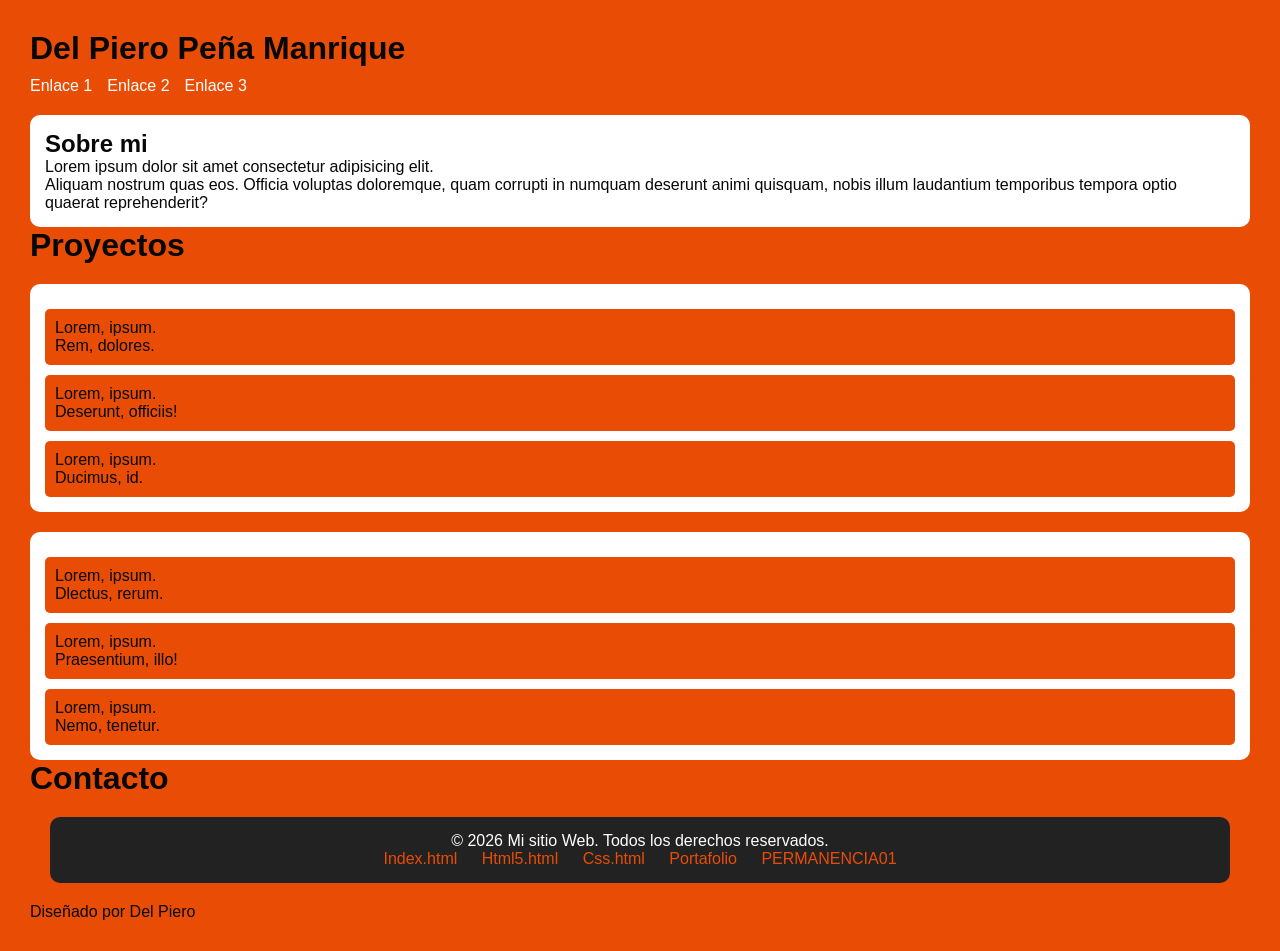
<file: CSS.html>
<!DOCTYPE html>
<html lang="en">
<head>
    <meta charset="UTF-8">
    <meta name="viewport" content="width=device-width, initial-scale=1.0">
    <title>Document</title>
    <link rel="stylesheet" href="CSS.css">
    
</head>
<body>

    <h1 id="nombre">Del Piero Peña Manrique</h1>
    <nav>
        <ul>
            <li><a href="">Enlace 1</a></li>
            <li><a href="">Enlace 2</a></li>
            <li><a href="">Enlace 3</a></li>
        </ul>
    </nav>    

    <section id="sobremi">
        <h1>Sobre mi</h1>
        <p>Lorem ipsum dolor sit amet consectetur adipisicing elit. </p>
        <p>Aliquam nostrum quas eos. Officia voluptas doloremque, quam corrupti in numquam deserunt animi quisquam, nobis illum laudantium temporibus tempora optio quaerat reprehenderit?</p>
    </section>

    <h1>Proyectos</h1>
    <section>
        <article>
            <p>Lorem, ipsum.</p>
            <p>Rem, dolores.</p>
        </article>
        <article>
            <p>Lorem, ipsum.</p>
            <p>Deserunt, officiis!</p>
        </article>
        <article>
            <p>Lorem, ipsum.</p>
            <p>Ducimus, id.</p>
        </article>
    </section>

    <section>
        <article>
            <p>Lorem, ipsum.</p>
            <p>Dlectus, rerum.</p>
        </article>
        <article>
            <p>Lorem, ipsum.</p>
            <p>Praesentium, illo!</p>
        </article>
        <article>
            <p>Lorem, ipsum.</p>
            <p>Nemo, tenetur.</p>
        </article>
    </section>

    <h1>Contacto</h1>
    <footer>
        <p>&copy; 2026 Mi sitio Web. Todos los derechos reservados.</p>
            <nav><a href="INDEX.html">Index.html</a> 
            <a href="HTML5.html">Html5.html</a> 
            <a href="CSS.html">Css.html</a>
            <a href="https://dp-2410.github.io/Portafolio_DP/index.html">Portafolio</a>
            <a href="./PERMANENCIA01.html">PERMANENCIA01</a>
        </nav>
    </footer>
    <p>Diseñado por Del Piero</p>

    
</body>
</html>
</file>
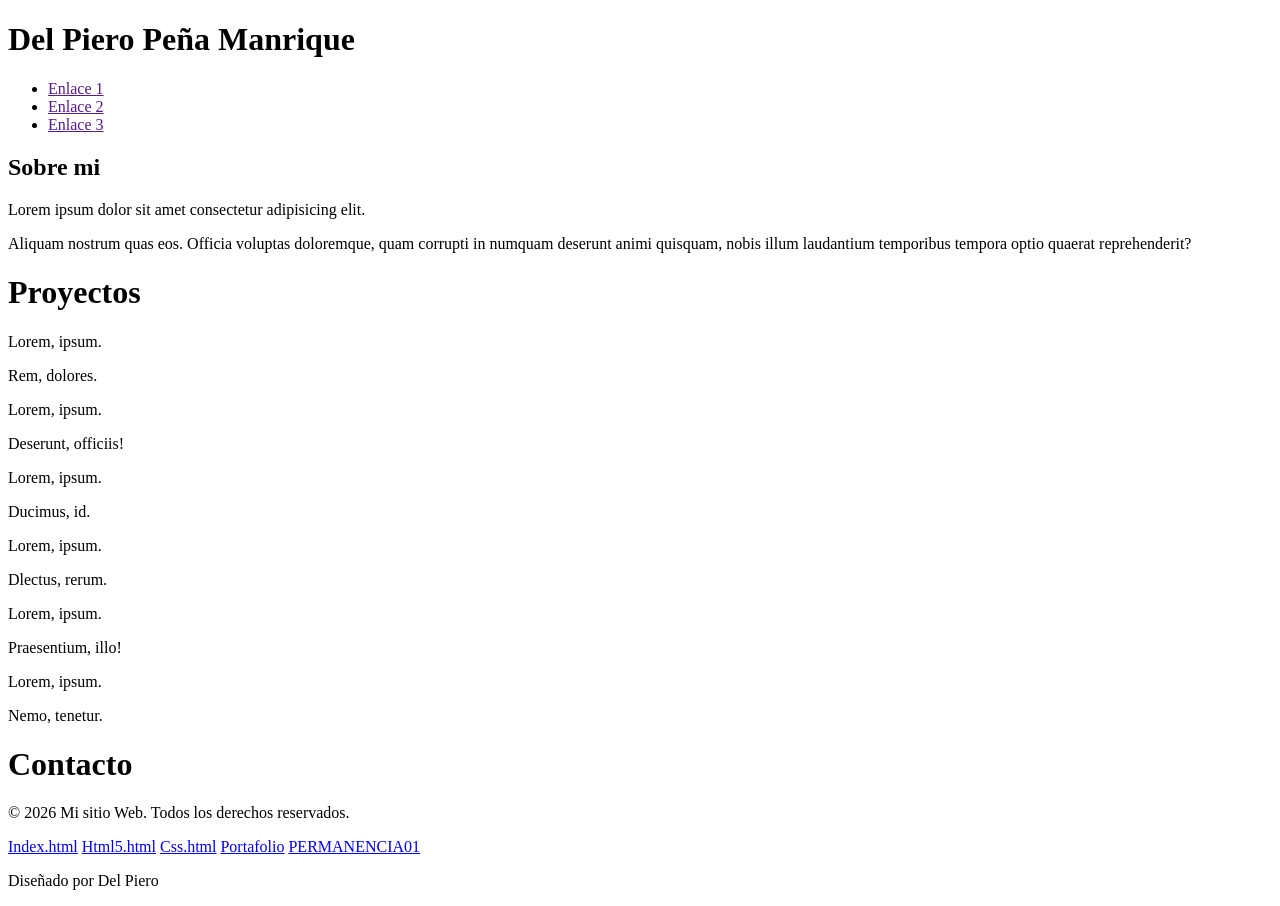
<file: HTML5.html>
<!DOCTYPE html>
<html lang="en">
<head>
    <meta charset="UTF-8">
    <meta name="viewport" content="width=device-width, initial-scale=1.0">
    <title>Document</title>
    
</head>
<body>

    <h1>Del Piero Peña Manrique</h1>
    <nav>
        <ul>
            <li><a href="">Enlace 1</a></li>
            <li><a href="">Enlace 2</a></li>
            <li><a href="">Enlace 3</a></li>
        </ul>
    </nav>    

    <section id="sobremi">
        <h1>Sobre mi</h1>
        <p>Lorem ipsum dolor sit amet consectetur adipisicing elit. </p>
        <p>Aliquam nostrum quas eos. Officia voluptas doloremque, quam corrupti in numquam deserunt animi quisquam, nobis illum laudantium temporibus tempora optio quaerat reprehenderit?</p>
    </section>

    <h1>Proyectos</h1>
    <section>
        <article>
            <p>Lorem, ipsum.</p>
            <p>Rem, dolores.</p>
        </article>
        <article>
            <p>Lorem, ipsum.</p>
            <p>Deserunt, officiis!</p>
        </article>
        <article>
            <p>Lorem, ipsum.</p>
            <p>Ducimus, id.</p>
        </article>
    </section>

    <section>
        <article>
            <p>Lorem, ipsum.</p>
            <p>Dlectus, rerum.</p>
        </article>
        <article>
            <p>Lorem, ipsum.</p>
            <p>Praesentium, illo!</p>
        </article>
        <article>
            <p>Lorem, ipsum.</p>
            <p>Nemo, tenetur.</p>
        </article>
    </section>

    <h1>Contacto</h1>
    <footer>
        <p>&copy; 2026 Mi sitio Web. Todos los derechos reservados.</p>
            <nav><a href="INDEX.html">Index.html</a> 
                <a href="HTML5.html">Html5.html</a> 
                <a href="CSS.html">Css.html</a>
            <a href="https://dp-2410.github.io/Portafolio_DP/index.html">Portafolio</a>
            <a href="./PERMANENCIA01.html">PERMANENCIA01</a>
            </nav>
    </footer>
    <p>Diseñado por Del Piero</p>

    
</body>
</html>
</file>
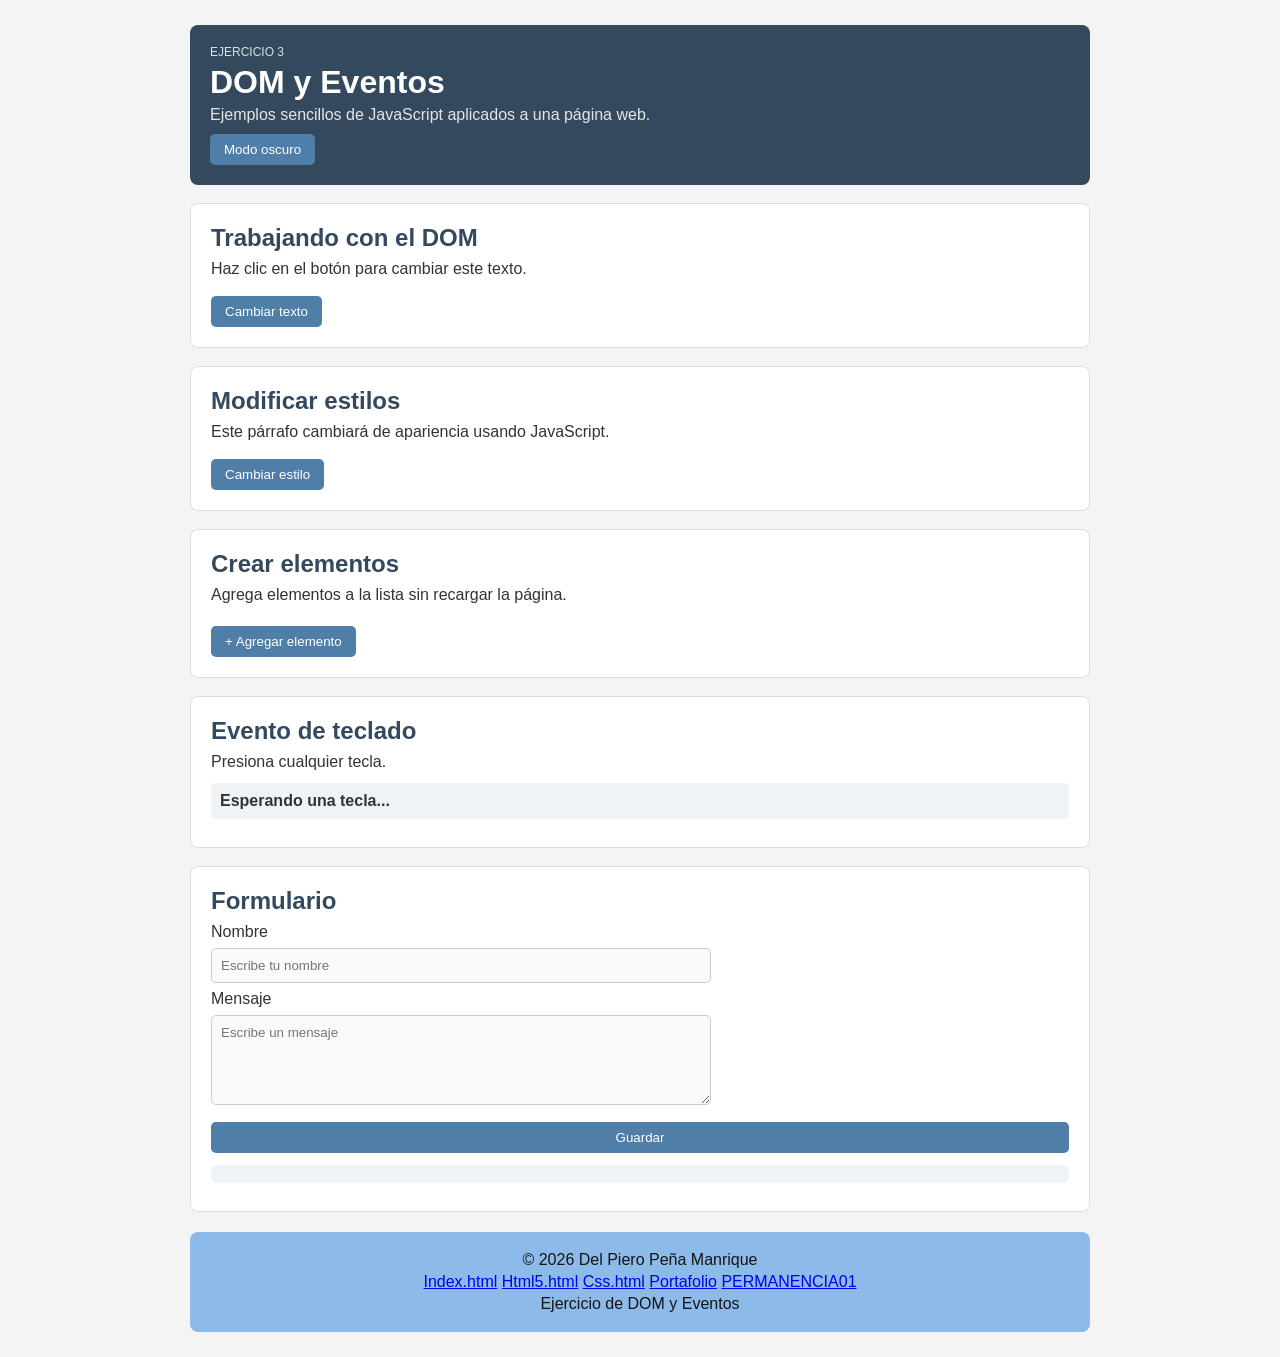
<file: PERMANENCIA01.html>
<!DOCTYPE html>
<html lang="es">

<head>
    <meta charset="UTF-8">
    <meta name="viewport" content="width=device-width, initial-scale=1.0">

    <title>DOM y Eventos</title>

    <link rel="stylesheet" href="PERMANENCIA01.css">
</head>

<body>

    <header>

        <div>
            <p class="etiqueta">EJERCICIO 3</p>

            <h1>DOM y Eventos</h1>

            <p>
                Ejemplos sencillos de JavaScript aplicados
                a una página web.
            </p>
        </div>

        <button id="btnModo">Modo oscuro</button>

    </header>


    <main>


        <section class="presentacion">

            <h2>Trabajando con el DOM</h2>

            <p id="textoPrincipal">
                Haz clic en el botón para cambiar este texto.
            </p>

            <button id="btnCambiar">
                Cambiar texto
            </button>

        </section>


        <section>

            <h2>Modificar estilos</h2>

            <p id="parrafoEstilo">
                Este párrafo cambiará de apariencia usando JavaScript.
            </p>

            <button id="btnEstilo">
                Cambiar estilo
            </button>

        </section>


        <section>

            <h2>Crear elementos</h2>

            <p>
                Agrega elementos a la lista sin recargar la página.
            </p>

            <ul id="lista"></ul>

            <button id="btnAgregar">
                + Agregar elemento
            </button>

        </section>


        <section>

            <h2>Evento de teclado</h2>

            <p>
                Presiona cualquier tecla.
            </p>

            <p id="resultadoTeclado" class="resultado">
                Esperando una tecla...
            </p>

        </section>


        <section>

            <h2>Formulario</h2>

            <form id="formulario">

                <label for="nombre">
                    Nombre
                </label>

                <input
                    id="nombre"
                    type="text"
                    placeholder="Escribe tu nombre"
                >


                <label for="mensaje">
                    Mensaje
                </label>

                <textarea
                    id="mensaje"
                    placeholder="Escribe un mensaje"
                ></textarea>


                <button type="submit">
                    Guardar
                </button>

            </form>

            <p id="resultadoFormulario" class="resultado"></p>

        </section>

    </main>


    <footer>

        <p>
            &copy;
            <span id="anioActual">2026</span>
            Del Piero Peña Manrique
        </p>

        <nav><a href="INDEX.html">Index.html</a> 
                <a href="HTML5.html">Html5.html</a> 
                <a href="CSS.html">Css.html</a>
            <a href="https://dp-2410.github.io/Portafolio_DP/index.html">Portafolio</a>
            <a href="./PERMANENCIA01.html">PERMANENCIA01</a>
            </nav>

        <p>
            Ejercicio de DOM y Eventos
        </p>

    </footer>


    <script src="PERMANENCIA01.js"></script>

</body>

</html>
</file>
<file: CSS.css>
*{
  margin: 0;
  padding: 0;
  font-family: Arial, sans-serif;
}

body{
  background: rgb(233, 77, 5);
  color: #070707;
  padding: 30px;
}

header{
  background: #222;
  padding: 15px;
  border-radius: 20px;
}

nav ul{
  list-style: none;
  display: flex;
  gap: 15px;
  margin-top: 10px;
}

nav a{
  color: white;
  text-decoration: none;
}

nav a:hover{
  color: rgb(233, 77, 5);
}

section{
  background: white;
  margin-top: 20px;
  padding: 15px;
  border-radius: 10px;
}

article{
  margin-top: 10px;
  padding: 10px;
  background: rgb(233, 77, 5);
  border-radius: 5px;
}

footer{
  margin: 20px;
  padding: 15px;
  background: #222;
  color: white;
  border-radius: 10px;
  text-align: center;
}

footer a{
  color: rgb(233, 77, 5);
  margin: 10px;
  text-decoration: none;
}

footer a:hover{
  color: rgb(236, 231, 229);
}
</file>
<file: PERMANENCIA01.css>
* {
    margin: 0;
    padding: 0;
    box-sizing: border-box;
    font-family: Arial, sans-serif;
}

body {
    background: #f4f4f4;
    color: #333;
    padding: 25px;
}


header {
    max-width: 900px;
    margin: auto;
    padding: 20px;
    background: #34495e;
    color: white;
    border-radius: 8px;
}

.etiqueta {
    font-size: 12px;
    color: #d6e0e8;
    margin-bottom: 5px;
}

header h1 {
    margin-bottom: 5px;
}

header p {
    color: #e5e5e5;
}

main {
    max-width: 900px;
    margin: auto;
}

section {
    background: white;
    margin-top: 18px;
    padding: 20px;
    border-radius: 8px;
    border: 1px solid #ddd;
}

section h2 {
    color: #34495e;
    margin-bottom: 8px;
}

section p {
    margin-bottom: 8px;
}

button {
    margin-top: 10px;
    padding: 8px 14px;
    border: none;
    border-radius: 5px;
    background: #4f7ea8;
    color: white;
    cursor: pointer;
}

button:hover {
    background: #3f6688;
}

ul {
    margin: 12px 0 0 20px;
}

li {
    margin-bottom: 5px;
}

#formulario {
    display: flex;
    flex-direction: column;
    gap: 7px;
}

input, textarea {
    width: 100%;
    max-width: 500px;
    padding: 9px;
    border: 1px solid #ccc;
    border-radius: 5px;
    background: #fafafa;
}

input:focus, textarea:focus {
    outline: none;
    border-color: #4f7ea8;
}

textarea {
    min-height: 90px;
    resize: vertical;
}

.resultado {
    margin-top: 12px;
    padding: 9px;
    background: #f0f3f5;
    border-radius: 5px;
    font-weight: bold;
}

footer {
    max-width: 900px;
    margin: 20px auto 0;
    padding: 15px;
    background: #8cbae9;
    color: white;
    text-align: center;
    border-radius: 8px;
}

footer p {
    margin: 4px;
    color: #151515;
}

body.modo-oscuro {
    background: #1e1e1e;
    color: #eee;
}

body.modo-oscuro section {
    background: #292929;
    border-color: #444;
}

body.modo-oscuro section h2 {
    color: #b8d0e5;
}

body.modo-oscuro input,
body.modo-oscuro textarea {
    background: #333;
    color: white;
    border-color: #555;
}

body.modo-oscuro .resultado {
    background: #333;
}

body.modo-oscuro header,
body.modo-oscuro footer {
    background: #151515;
}
</file>
